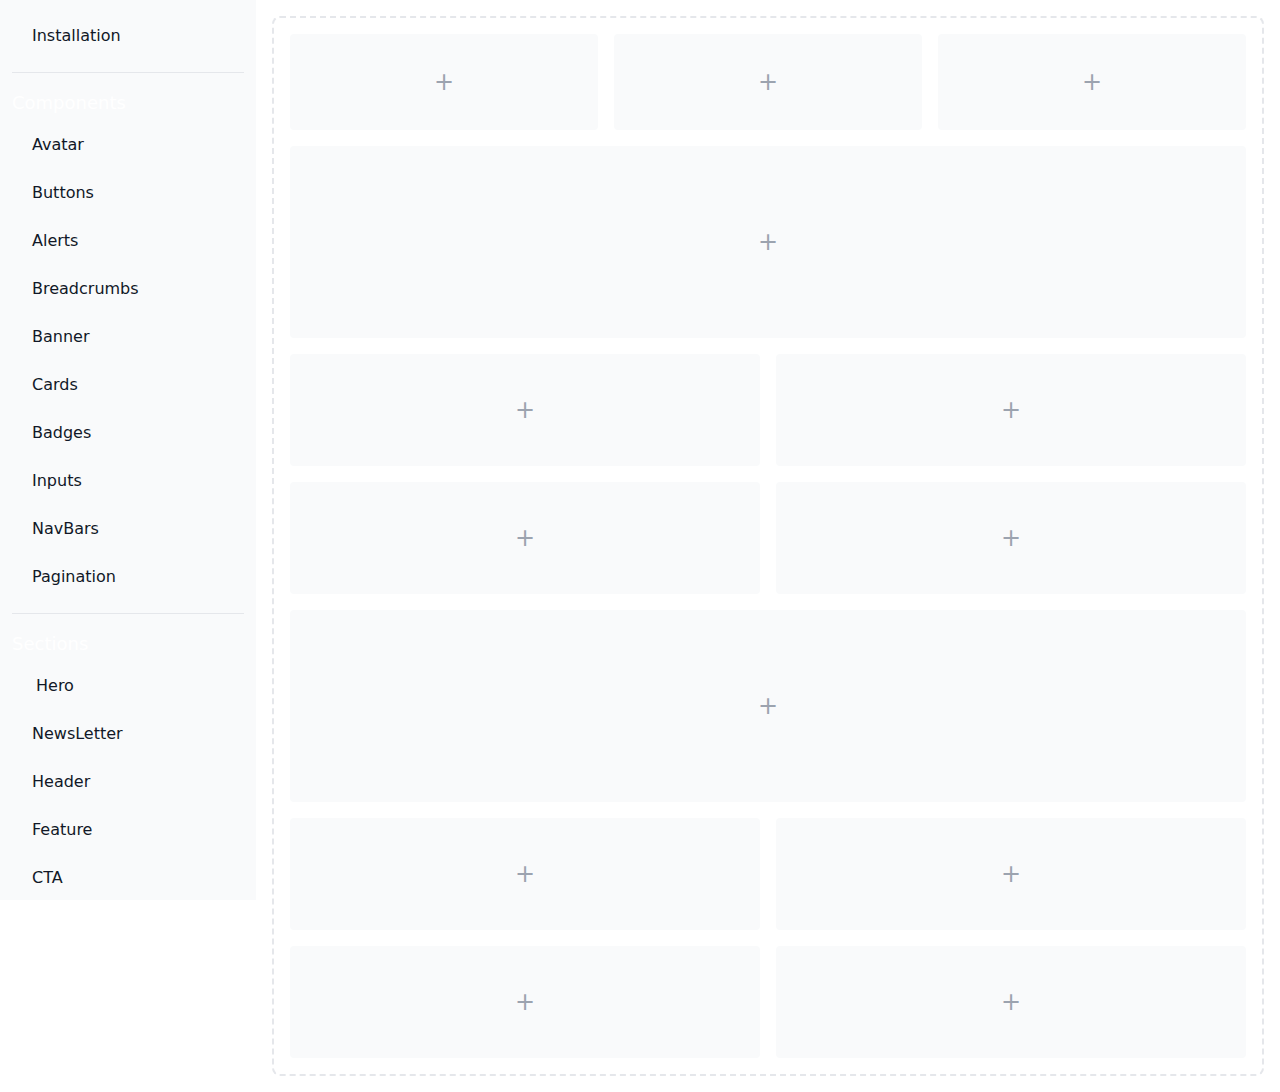
<file: components/index.html>
<!DOCTYPE html>
<html lang="en">
  <head>
    <meta charset="UTF-8" />
    <meta http-equiv="X-UA-Compatible" content="IE=edge" />
    <meta name="viewport" content="width=device-width, initial-scale=1.0" />
    <!-- Compiled Tailwind CSS -->
    <link rel="stylesheet" href="../css/style.css" />
    <!-- FontAwesome CDN 6 -->
    <link rel="stylesheet" href="https://cdnjs.cloudflare.com/ajax/libs/font-awesome/6.4.0/css/all.min.css" integrity="sha512-iecdLmaskl7CVkqkXNQ/ZH/XLlvWZOJyj7Yy7tcenmpD1ypASozpmT/E0iPtmFIB46ZmdtAc9eNBvH0H/ZpiBw==" crossorigin="anonymous" referrerpolicy="no-referrer" />
    <title>ToolMate UI KIT</title>
  </head>
  <body>
    <!-- SIDEBAR -->
    <button
      data-drawer-target="separator-sidebar"
      data-drawer-toggle="separator-sidebar"
      aria-controls="separator-sidebar"
      type="button"
      class="inline-flex items-center p-2 mt-2 ml-3 text-sm text-gray-500 rounded-lg sm:hidden hover:bg-gray-100 focus:outline-none focus:ring-2 focus:ring-gray-200 dark:text-gray-400 dark:hover:bg-gray-700 dark:focus:ring-gray-600"
    >
      <span class="sr-only">Open sidebar</span>
      <svg
        class="w-6 h-6"
        aria-hidden="true"
        fill="currentColor"
        viewBox="0 0 20 20"
        xmlns="http://www.w3.org/2000/svg"
      >
        <path
          clip-rule="evenodd"
          fill-rule="evenodd"
          d="M2 4.75A.75.75 0 012.75 4h14.5a.75.75 0 010 1.5H2.75A.75.75 0 012 4.75zm0 10.5a.75.75 0 01.75-.75h7.5a.75.75 0 010 1.5h-7.5a.75.75 0 01-.75-.75zM2 10a.75.75 0 01.75-.75h14.5a.75.75 0 010 1.5H2.75A.75.75 0 012 10z"
        ></path>
      </svg>
    </button>

    <aside
      id="separator-sidebar"
      class="fixed top-0 left-0 z-40 w-64 h-screen transition-transform -translate-x-full sm:translate-x-0"
      aria-label="Sidebar"
    >
      <div class="h-full px-3 py-4 overflow-y-auto bg-gray-50 dark:bg-gray-800">
        <ul class="space-y-2 font-medium">
          <li>
            <a
              href="#"
              class="flex items-center p-2 text-gray-900 rounded-lg dark:text-white hover:bg-gray-100 dark:hover:bg-gray-700"
            >
            <i class="fa-solid fa-check"></i>
              <span class="ml-3">Installation</span>
            </a>
          </li>
        </ul>
        <ul
          class="pt-4 mt-4 space-y-2 font-medium border-t border-gray-200 dark:border-gray-700"
        >
          <h1 class="text-white text-lg">Components</h1>
          <li>
            <a
              href="#"
              class="flex items-center p-2 text-gray-900 rounded-lg dark:text-white hover:bg-gray-100 dark:hover:bg-gray-700"
            >
            <i class="fa-solid fa-user"></i>
              <span class="flex-1 ml-3 whitespace-nowrap">Avatar</span>
            </a>
          </li>
          <li>
            <a
              href="#"
              class="flex items-center p-2 text-gray-900 rounded-lg dark:text-white hover:bg-gray-100 dark:hover:bg-gray-700"
            >
            <i class="fa-solid fa-stop"></i>
              <span class="flex-1 ml-3 whitespace-nowrap">Buttons</span>
            </a>
          </li>
          <li>
            <a
              href="#"
              class="flex items-center p-2 text-gray-900 rounded-lg dark:text-white hover:bg-gray-100 dark:hover:bg-gray-700"
            >
            <i class="fa-solid fa-circle-exclamation"></i>
              <span class="flex-1 ml-3 whitespace-nowrap">Alerts</span>
            </a>
          </li>
          <li>
            <a
              href="#"
              class="flex items-center p-2 text-gray-900 rounded-lg dark:text-white hover:bg-gray-100 dark:hover:bg-gray-700"
            >
            <i class="fa-solid fa-link"></i>
              <span class="flex-1 ml-3 whitespace-nowrap">Breadcrumbs</span>
            </a>
          </li>
          <li>
            <a
              href="#"
              class="flex items-center p-2 text-gray-900 rounded-lg dark:text-white hover:bg-gray-100 dark:hover:bg-gray-700"
            >
            <i class="fa-solid fa-clipboard"></i>
              <span class="flex-1 ml-3 whitespace-nowrap">Banner</span>
            </a>
          </li>
          <li>
            <a
              href="#"
              class="flex items-center p-2 text-gray-900 rounded-lg dark:text-white hover:bg-gray-100 dark:hover:bg-gray-700"
            >
            <i class="fa-solid fa-address-card"></i>
              <span class="flex-1 ml-3 whitespace-nowrap">Cards</span>
            </a>
          </li>
          <li>
            <a
              href="#"
              class="flex items-center p-2 text-gray-900 rounded-lg dark:text-white hover:bg-gray-100 dark:hover:bg-gray-700"
            >
            <i class="fa-solid fa-rug"></i>
              <span class="flex-1 ml-3 whitespace-nowrap">Badges</span>
            </a>
          </li>
          <li>
            <a
              href="#"
              class="flex items-center p-2 text-gray-900 rounded-lg dark:text-white hover:bg-gray-100 dark:hover:bg-gray-700"
            >
            <i class="fa-solid fa-keyboard"></i>
              <span class="flex-1 ml-3 whitespace-nowrap">Inputs</span>
            </a>
          </li>
          <li>
            <a
              href="#"
              class="flex items-center p-2 text-gray-900 rounded-lg dark:text-white hover:bg-gray-100 dark:hover:bg-gray-700"
            >
            <i class="fa-solid fa-bars"></i>
              <span class="flex-1 ml-3 whitespace-nowrap">NavBars</span>
            </a>
          </li>
          <li>
            <a
              href="#"
              class="flex items-center p-2 text-gray-900 rounded-lg dark:text-white hover:bg-gray-100 dark:hover:bg-gray-700"
            >
            <i class="fa-solid fa-file-lines"></i>
              <span class="flex-1 ml-3 whitespace-nowrap">Pagination</span>
            </a>
          </li>
        </ul>
        <ul
          class="pt-4 mt-4 space-y-2 font-medium border-t border-gray-200 dark:border-gray-700"
        >
          <h1 class="text-white text-lg">Sections</h1>
          <li>
            <a
              href="#"
              class="flex items-center p-2 text-gray-900 transition duration-75 rounded-lg hover:bg-gray-100 dark:hover:bg-gray-700 dark:text-white group"
            >
            <i class="fa-solid fa-house"></i>
              <span class="ml-4">Hero</span>
            </a>
          </li>
          <li>
            <a
              href="#"
              class="flex items-center p-2 text-gray-900 transition duration-75 rounded-lg hover:bg-gray-100 dark:hover:bg-gray-700 dark:text-white group"
            >
            <i class="fa-solid fa-newspaper"></i>
              <span class="ml-3">NewsLetter</span>
            </a>
          </li>
          <li>
            <a
              href="#"
              class="flex items-center p-2 text-gray-900 transition duration-75 rounded-lg hover:bg-gray-100 dark:hover:bg-gray-700 dark:text-white group"
            >
            <i class="fa-solid fa-heading"></i>
              <span class="ml-3">Header</span>
            </a>
          </li>
          <li>
            <a
              href="#"
              class="flex items-center p-2 text-gray-900 transition duration-75 rounded-lg hover:bg-gray-100 dark:hover:bg-gray-700 dark:text-white group"
            >
            <i class="fa-solid fa-list"></i>
              <span class="ml-3">Feature</span>
            </a>
          </li>
          <li>
            <a
              href="#"
              class="flex items-center p-2 text-gray-900 transition duration-75 rounded-lg hover:bg-gray-100 dark:hover:bg-gray-700 dark:text-white group"
            >
            <i class="fa-solid fa-users-rectangle"></i>
              <span class="ml-3">CTA</span>
            </a>
          </li>
          <li>
            <a
              href="#"
              class="flex items-center p-2 text-gray-900 transition duration-75 rounded-lg hover:bg-gray-100 dark:hover:bg-gray-700 dark:text-white group"
            >
            <i class="fa-solid fa-money-bill-1-wave"></i>
              <span class="ml-3">Pricing</span>
            </a>
          </li>
          <li>
            <a
              href="#"
              class="flex items-center p-2 text-gray-900 transition duration-75 rounded-lg hover:bg-gray-100 dark:hover:bg-gray-700 dark:text-white group"
            >
            <i class="fa-solid fa-chart-simple"></i>
              <span class="ml-3">Stats</span>
            </a>
          </li>
          <li>
            <a
              href="#"
              class="flex items-center p-2 text-gray-900 transition duration-75 rounded-lg hover:bg-gray-100 dark:hover:bg-gray-700 dark:text-white group"
            >
            <i class="fa-solid fa-face-smile"></i>
              <span class="ml-3">Testimonial</span>
            </a>
          </li>
          <li>
            <a
              href="#"
              class="flex items-center p-2 text-gray-900 transition duration-75 rounded-lg hover:bg-gray-100 dark:hover:bg-gray-700 dark:text-white group"
            >
            <i class="fa-brands fa-blogger-b"></i>
              <span class="ml-3">Blogs</span>
            </a>
          </li>
          <li>
            <a
              href="#"
              class="flex items-center p-2 text-gray-900 transition duration-75 rounded-lg hover:bg-gray-100 dark:hover:bg-gray-700 dark:text-white group"
            >
            <i class="fa-solid fa-right-to-bracket"></i>
              <span class="ml-3">Sign in</span>
            </a>
          </li>
          <li>
            <a
              href="#"
              class="flex items-center p-2 text-gray-900 transition duration-75 rounded-lg hover:bg-gray-100 dark:hover:bg-gray-700 dark:text-white group"
            >
            <i class="fa-solid fa-user-plus"></i>
              <span class="ml-3">Sign up</span>
            </a>
          </li>
          <li>
            <a
              href="#"
              class="flex items-center p-2 text-gray-900 transition duration-75 rounded-lg hover:bg-gray-100 dark:hover:bg-gray-700 dark:text-white group"
            >
            <i class="fa-solid fa-address-book"></i>
              <span class="ml-3">Contact</span>
            </a>
          </li>
          <li>
            <a
              href="#"
              class="flex items-center p-2 text-gray-900 transition duration-75 rounded-lg hover:bg-gray-100 dark:hover:bg-gray-700 dark:text-white group"
            >
            <i class="fa-solid fa-people-group"></i>
              <span class="ml-3">Teams</span>
            </a>
          </li>
          <li>
            <a
              href="#"
              class="flex items-center p-2 text-gray-900 transition duration-75 rounded-lg hover:bg-gray-100 dark:hover:bg-gray-700 dark:text-white group"
            >
            <i class="fa-solid fa-paragraph"></i>
              <span class="ml-3">Content</span>
            </a>
          </li>
          <li>
            <a
              href="#"
              class="flex items-center p-2 text-gray-900 transition duration-75 rounded-lg hover:bg-gray-100 dark:hover:bg-gray-700 dark:text-white group"
            >
            <i class="fa-solid fa-boxes-stacked"></i>
              <span class="ml-3">Logos</span>
            </a>
          </li>
          <li>
            <a
              href="#"
              class="flex items-center p-2 text-gray-900 transition duration-75 rounded-lg hover:bg-gray-100 dark:hover:bg-gray-700 dark:text-white group"
            >
            <i class="fa-solid fa-question"></i>
              <span class="ml-3">FAQ's</span>
            </a>
          </li>
          <li>
            <a
              href="#"
              class="flex items-center p-2 text-gray-900 transition duration-75 rounded-lg hover:bg-gray-100 dark:hover:bg-gray-700 dark:text-white group"
            >
            <i class="fa-solid fa-forward-step"></i>
              <span class="ml-3">Footer</span>
            </a>
          </li>
          <li>
            <a
              href="#"
              class="flex items-center p-2 text-gray-900 transition duration-75 rounded-lg hover:bg-gray-100 dark:hover:bg-gray-700 dark:text-white group"
            >
            <i class="fa-solid fa-bug"></i>
              <span class="ml-3">404</span>
            </a>
          </li>
          <li>
            <a
              href="#"
              class="flex items-center p-2 text-gray-900 transition duration-75 rounded-lg hover:bg-gray-100 dark:hover:bg-gray-700 dark:text-white group"
            >
            <i class="fa-regular fa-address-card"></i>
              <span class="ml-3">About</span>
            </a>
          </li>
          <li>
            <a
              href="#"
              class="flex items-center p-2 text-gray-900 transition duration-75 rounded-lg hover:bg-gray-100 dark:hover:bg-gray-700 dark:text-white group"
            >
            <i class="fa-solid fa-align-center"></i>
              <span class="ml-3">Blog Content</span>
            </a>
          </li>
        </ul>
      </div>
    </aside>

    <!-- MAIN -->

    <div class="p-4 sm:ml-64">
      <div
        class="p-4 border-2 border-gray-200 border-dashed rounded-lg dark:border-gray-700"
      >
        <div class="grid grid-cols-3 gap-4 mb-4">
          <div
            class="flex items-center justify-center h-24 rounded bg-gray-50 dark:bg-gray-800"
          >
            <p class="text-2xl text-gray-400 dark:text-gray-500">+</p>
          </div>
          <div
            class="flex items-center justify-center h-24 rounded bg-gray-50 dark:bg-gray-800"
          >
            <p class="text-2xl text-gray-400 dark:text-gray-500">+</p>
          </div>
          <div
            class="flex items-center justify-center h-24 rounded bg-gray-50 dark:bg-gray-800"
          >
            <p class="text-2xl text-gray-400 dark:text-gray-500">+</p>
          </div>
        </div>
        <div
          class="flex items-center justify-center h-48 mb-4 rounded bg-gray-50 dark:bg-gray-800"
        >
          <p class="text-2xl text-gray-400 dark:text-gray-500">+</p>
        </div>
        <div class="grid grid-cols-2 gap-4 mb-4">
          <div
            class="flex items-center justify-center rounded bg-gray-50 h-28 dark:bg-gray-800"
          >
            <p class="text-2xl text-gray-400 dark:text-gray-500">+</p>
          </div>
          <div
            class="flex items-center justify-center rounded bg-gray-50 h-28 dark:bg-gray-800"
          >
            <p class="text-2xl text-gray-400 dark:text-gray-500">+</p>
          </div>
          <div
            class="flex items-center justify-center rounded bg-gray-50 h-28 dark:bg-gray-800"
          >
            <p class="text-2xl text-gray-400 dark:text-gray-500">+</p>
          </div>
          <div
            class="flex items-center justify-center rounded bg-gray-50 h-28 dark:bg-gray-800"
          >
            <p class="text-2xl text-gray-400 dark:text-gray-500">+</p>
          </div>
        </div>
        <div
          class="flex items-center justify-center h-48 mb-4 rounded bg-gray-50 dark:bg-gray-800"
        >
          <p class="text-2xl text-gray-400 dark:text-gray-500">+</p>
        </div>
        <div class="grid grid-cols-2 gap-4">
          <div
            class="flex items-center justify-center rounded bg-gray-50 h-28 dark:bg-gray-800"
          >
            <p class="text-2xl text-gray-400 dark:text-gray-500">+</p>
          </div>
          <div
            class="flex items-center justify-center rounded bg-gray-50 h-28 dark:bg-gray-800"
          >
            <p class="text-2xl text-gray-400 dark:text-gray-500">+</p>
          </div>
          <div
            class="flex items-center justify-center rounded bg-gray-50 h-28 dark:bg-gray-800"
          >
            <p class="text-2xl text-gray-400 dark:text-gray-500">+</p>
          </div>
          <div
            class="flex items-center justify-center rounded bg-gray-50 h-28 dark:bg-gray-800"
          >
            <p class="text-2xl text-gray-400 dark:text-gray-500">+</p>
          </div>
        </div>
      </div>
    </div>
  </body>
</html>
</file>
<file: css/style.css>
/*
! tailwindcss v3.3.2 | MIT License | https://tailwindcss.com
*/

/*
1. Prevent padding and border from affecting element width. (https://github.com/mozdevs/cssremedy/issues/4)
2. Allow adding a border to an element by just adding a border-width. (https://github.com/tailwindcss/tailwindcss/pull/116)
*/

*,
::before,
::after {
  box-sizing: border-box;
  /* 1 */
  border-width: 0;
  /* 2 */
  border-style: solid;
  /* 2 */
  border-color: #e5e7eb;
  /* 2 */
}

::before,
::after {
  --tw-content: '';
}

/*
1. Use a consistent sensible line-height in all browsers.
2. Prevent adjustments of font size after orientation changes in iOS.
3. Use a more readable tab size.
4. Use the user's configured `sans` font-family by default.
5. Use the user's configured `sans` font-feature-settings by default.
6. Use the user's configured `sans` font-variation-settings by default.
*/

html {
  line-height: 1.5;
  /* 1 */
  -webkit-text-size-adjust: 100%;
  /* 2 */
  -moz-tab-size: 4;
  /* 3 */
  -o-tab-size: 4;
     tab-size: 4;
  /* 3 */
  font-family: ui-sans-serif, system-ui, -apple-system, BlinkMacSystemFont, "Segoe UI", Roboto, "Helvetica Neue", Arial, "Noto Sans", sans-serif, "Apple Color Emoji", "Segoe UI Emoji", "Segoe UI Symbol", "Noto Color Emoji";
  /* 4 */
  font-feature-settings: normal;
  /* 5 */
  font-variation-settings: normal;
  /* 6 */
}

/*
1. Remove the margin in all browsers.
2. Inherit line-height from `html` so users can set them as a class directly on the `html` element.
*/

body {
  margin: 0;
  /* 1 */
  line-height: inherit;
  /* 2 */
}

/*
1. Add the correct height in Firefox.
2. Correct the inheritance of border color in Firefox. (https://bugzilla.mozilla.org/show_bug.cgi?id=190655)
3. Ensure horizontal rules are visible by default.
*/

hr {
  height: 0;
  /* 1 */
  color: inherit;
  /* 2 */
  border-top-width: 1px;
  /* 3 */
}

/*
Add the correct text decoration in Chrome, Edge, and Safari.
*/

abbr:where([title]) {
  -webkit-text-decoration: underline dotted;
          text-decoration: underline dotted;
}

/*
Remove the default font size and weight for headings.
*/

h1,
h2,
h3,
h4,
h5,
h6 {
  font-size: inherit;
  font-weight: inherit;
}

/*
Reset links to optimize for opt-in styling instead of opt-out.
*/

a {
  color: inherit;
  text-decoration: inherit;
}

/*
Add the correct font weight in Edge and Safari.
*/

b,
strong {
  font-weight: bolder;
}

/*
1. Use the user's configured `mono` font family by default.
2. Correct the odd `em` font sizing in all browsers.
*/

code,
kbd,
samp,
pre {
  font-family: ui-monospace, SFMono-Regular, Menlo, Monaco, Consolas, "Liberation Mono", "Courier New", monospace;
  /* 1 */
  font-size: 1em;
  /* 2 */
}

/*
Add the correct font size in all browsers.
*/

small {
  font-size: 80%;
}

/*
Prevent `sub` and `sup` elements from affecting the line height in all browsers.
*/

sub,
sup {
  font-size: 75%;
  line-height: 0;
  position: relative;
  vertical-align: baseline;
}

sub {
  bottom: -0.25em;
}

sup {
  top: -0.5em;
}

/*
1. Remove text indentation from table contents in Chrome and Safari. (https://bugs.chromium.org/p/chromium/issues/detail?id=999088, https://bugs.webkit.org/show_bug.cgi?id=201297)
2. Correct table border color inheritance in all Chrome and Safari. (https://bugs.chromium.org/p/chromium/issues/detail?id=935729, https://bugs.webkit.org/show_bug.cgi?id=195016)
3. Remove gaps between table borders by default.
*/

table {
  text-indent: 0;
  /* 1 */
  border-color: inherit;
  /* 2 */
  border-collapse: collapse;
  /* 3 */
}

/*
1. Change the font styles in all browsers.
2. Remove the margin in Firefox and Safari.
3. Remove default padding in all browsers.
*/

button,
input,
optgroup,
select,
textarea {
  font-family: inherit;
  /* 1 */
  font-size: 100%;
  /* 1 */
  font-weight: inherit;
  /* 1 */
  line-height: inherit;
  /* 1 */
  color: inherit;
  /* 1 */
  margin: 0;
  /* 2 */
  padding: 0;
  /* 3 */
}

/*
Remove the inheritance of text transform in Edge and Firefox.
*/

button,
select {
  text-transform: none;
}

/*
1. Correct the inability to style clickable types in iOS and Safari.
2. Remove default button styles.
*/

button,
[type='button'],
[type='reset'],
[type='submit'] {
  -webkit-appearance: button;
  /* 1 */
  background-color: transparent;
  /* 2 */
  background-image: none;
  /* 2 */
}

/*
Use the modern Firefox focus style for all focusable elements.
*/

:-moz-focusring {
  outline: auto;
}

/*
Remove the additional `:invalid` styles in Firefox. (https://github.com/mozilla/gecko-dev/blob/2f9eacd9d3d995c937b4251a5557d95d494c9be1/layout/style/res/forms.css#L728-L737)
*/

:-moz-ui-invalid {
  box-shadow: none;
}

/*
Add the correct vertical alignment in Chrome and Firefox.
*/

progress {
  vertical-align: baseline;
}

/*
Correct the cursor style of increment and decrement buttons in Safari.
*/

::-webkit-inner-spin-button,
::-webkit-outer-spin-button {
  height: auto;
}

/*
1. Correct the odd appearance in Chrome and Safari.
2. Correct the outline style in Safari.
*/

[type='search'] {
  -webkit-appearance: textfield;
  /* 1 */
  outline-offset: -2px;
  /* 2 */
}

/*
Remove the inner padding in Chrome and Safari on macOS.
*/

::-webkit-search-decoration {
  -webkit-appearance: none;
}

/*
1. Correct the inability to style clickable types in iOS and Safari.
2. Change font properties to `inherit` in Safari.
*/

::-webkit-file-upload-button {
  -webkit-appearance: button;
  /* 1 */
  font: inherit;
  /* 2 */
}

/*
Add the correct display in Chrome and Safari.
*/

summary {
  display: list-item;
}

/*
Removes the default spacing and border for appropriate elements.
*/

blockquote,
dl,
dd,
h1,
h2,
h3,
h4,
h5,
h6,
hr,
figure,
p,
pre {
  margin: 0;
}

fieldset {
  margin: 0;
  padding: 0;
}

legend {
  padding: 0;
}

ol,
ul,
menu {
  list-style: none;
  margin: 0;
  padding: 0;
}

/*
Prevent resizing textareas horizontally by default.
*/

textarea {
  resize: vertical;
}

/*
1. Reset the default placeholder opacity in Firefox. (https://github.com/tailwindlabs/tailwindcss/issues/3300)
2. Set the default placeholder color to the user's configured gray 400 color.
*/

input::-moz-placeholder, textarea::-moz-placeholder {
  opacity: 1;
  /* 1 */
  color: #9ca3af;
  /* 2 */
}

input::placeholder,
textarea::placeholder {
  opacity: 1;
  /* 1 */
  color: #9ca3af;
  /* 2 */
}

/*
Set the default cursor for buttons.
*/

button,
[role="button"] {
  cursor: pointer;
}

/*
Make sure disabled buttons don't get the pointer cursor.
*/

:disabled {
  cursor: default;
}

/*
1. Make replaced elements `display: block` by default. (https://github.com/mozdevs/cssremedy/issues/14)
2. Add `vertical-align: middle` to align replaced elements more sensibly by default. (https://github.com/jensimmons/cssremedy/issues/14#issuecomment-634934210)
   This can trigger a poorly considered lint error in some tools but is included by design.
*/

img,
svg,
video,
canvas,
audio,
iframe,
embed,
object {
  display: block;
  /* 1 */
  vertical-align: middle;
  /* 2 */
}

/*
Constrain images and videos to the parent width and preserve their intrinsic aspect ratio. (https://github.com/mozdevs/cssremedy/issues/14)
*/

img,
video {
  max-width: 100%;
  height: auto;
}

/* Make elements with the HTML hidden attribute stay hidden by default */

[hidden] {
  display: none;
}

*, ::before, ::after {
  --tw-border-spacing-x: 0;
  --tw-border-spacing-y: 0;
  --tw-translate-x: 0;
  --tw-translate-y: 0;
  --tw-rotate: 0;
  --tw-skew-x: 0;
  --tw-skew-y: 0;
  --tw-scale-x: 1;
  --tw-scale-y: 1;
  --tw-pan-x:  ;
  --tw-pan-y:  ;
  --tw-pinch-zoom:  ;
  --tw-scroll-snap-strictness: proximity;
  --tw-gradient-from-position:  ;
  --tw-gradient-via-position:  ;
  --tw-gradient-to-position:  ;
  --tw-ordinal:  ;
  --tw-slashed-zero:  ;
  --tw-numeric-figure:  ;
  --tw-numeric-spacing:  ;
  --tw-numeric-fraction:  ;
  --tw-ring-inset:  ;
  --tw-ring-offset-width: 0px;
  --tw-ring-offset-color: #fff;
  --tw-ring-color: rgb(59 130 246 / 0.5);
  --tw-ring-offset-shadow: 0 0 #0000;
  --tw-ring-shadow: 0 0 #0000;
  --tw-shadow: 0 0 #0000;
  --tw-shadow-colored: 0 0 #0000;
  --tw-blur:  ;
  --tw-brightness:  ;
  --tw-contrast:  ;
  --tw-grayscale:  ;
  --tw-hue-rotate:  ;
  --tw-invert:  ;
  --tw-saturate:  ;
  --tw-sepia:  ;
  --tw-drop-shadow:  ;
  --tw-backdrop-blur:  ;
  --tw-backdrop-brightness:  ;
  --tw-backdrop-contrast:  ;
  --tw-backdrop-grayscale:  ;
  --tw-backdrop-hue-rotate:  ;
  --tw-backdrop-invert:  ;
  --tw-backdrop-opacity:  ;
  --tw-backdrop-saturate:  ;
  --tw-backdrop-sepia:  ;
}

::backdrop {
  --tw-border-spacing-x: 0;
  --tw-border-spacing-y: 0;
  --tw-translate-x: 0;
  --tw-translate-y: 0;
  --tw-rotate: 0;
  --tw-skew-x: 0;
  --tw-skew-y: 0;
  --tw-scale-x: 1;
  --tw-scale-y: 1;
  --tw-pan-x:  ;
  --tw-pan-y:  ;
  --tw-pinch-zoom:  ;
  --tw-scroll-snap-strictness: proximity;
  --tw-gradient-from-position:  ;
  --tw-gradient-via-position:  ;
  --tw-gradient-to-position:  ;
  --tw-ordinal:  ;
  --tw-slashed-zero:  ;
  --tw-numeric-figure:  ;
  --tw-numeric-spacing:  ;
  --tw-numeric-fraction:  ;
  --tw-ring-inset:  ;
  --tw-ring-offset-width: 0px;
  --tw-ring-offset-color: #fff;
  --tw-ring-color: rgb(59 130 246 / 0.5);
  --tw-ring-offset-shadow: 0 0 #0000;
  --tw-ring-shadow: 0 0 #0000;
  --tw-shadow: 0 0 #0000;
  --tw-shadow-colored: 0 0 #0000;
  --tw-blur:  ;
  --tw-brightness:  ;
  --tw-contrast:  ;
  --tw-grayscale:  ;
  --tw-hue-rotate:  ;
  --tw-invert:  ;
  --tw-saturate:  ;
  --tw-sepia:  ;
  --tw-drop-shadow:  ;
  --tw-backdrop-blur:  ;
  --tw-backdrop-brightness:  ;
  --tw-backdrop-contrast:  ;
  --tw-backdrop-grayscale:  ;
  --tw-backdrop-hue-rotate:  ;
  --tw-backdrop-invert:  ;
  --tw-backdrop-opacity:  ;
  --tw-backdrop-saturate:  ;
  --tw-backdrop-sepia:  ;
}

.sr-only {
  position: absolute;
  width: 1px;
  height: 1px;
  padding: 0;
  margin: -1px;
  overflow: hidden;
  clip: rect(0, 0, 0, 0);
  white-space: nowrap;
  border-width: 0;
}

.fixed {
  position: fixed;
}

.absolute {
  position: absolute;
}

.relative {
  position: relative;
}

.inset-x-0 {
  left: 0px;
  right: 0px;
}

.-top-\[4rem\] {
  top: -4rem;
}

.left-0 {
  left: 0px;
}

.left-\[calc\(50\%-11rem\)\] {
  left: calc(50% - 11rem);
}

.top-0 {
  top: 0px;
}

.isolate {
  isolation: isolate;
}

.-z-10 {
  z-index: -10;
}

.z-0 {
  z-index: 0;
}

.z-20 {
  z-index: 20;
}

.z-40 {
  z-index: 40;
}

.mx-auto {
  margin-left: auto;
  margin-right: auto;
}

.mb-4 {
  margin-bottom: 1rem;
}

.ml-3 {
  margin-left: 0.75rem;
}

.ml-4 {
  margin-left: 1rem;
}

.mr-3 {
  margin-right: 0.75rem;
}

.mt-10 {
  margin-top: 2.5rem;
}

.mt-2 {
  margin-top: 0.5rem;
}

.mt-4 {
  margin-top: 1rem;
}

.mt-6 {
  margin-top: 1.5rem;
}

.block {
  display: block;
}

.flex {
  display: flex;
}

.inline-flex {
  display: inline-flex;
}

.grid {
  display: grid;
}

.hidden {
  display: none;
}

.h-24 {
  height: 6rem;
}

.h-28 {
  height: 7rem;
}

.h-48 {
  height: 12rem;
}

.h-6 {
  height: 1.5rem;
}

.h-8 {
  height: 2rem;
}

.h-\[21\.1875rem\] {
  height: 21.1875rem;
}

.h-full {
  height: 100%;
}

.h-screen {
  height: 100vh;
}

.w-6 {
  width: 1.5rem;
}

.w-64 {
  width: 16rem;
}

.w-full {
  width: 100%;
}

.max-w-2xl {
  max-width: 42rem;
}

.max-w-none {
  max-width: none;
}

.max-w-screen-xl {
  max-width: 1280px;
}

.flex-1 {
  flex: 1 1 0%;
}

.-translate-x-1\/2 {
  --tw-translate-x: -50%;
  transform: translate(var(--tw-translate-x), var(--tw-translate-y)) rotate(var(--tw-rotate)) skewX(var(--tw-skew-x)) skewY(var(--tw-skew-y)) scaleX(var(--tw-scale-x)) scaleY(var(--tw-scale-y));
}

.-translate-x-full {
  --tw-translate-x: -100%;
  transform: translate(var(--tw-translate-x), var(--tw-translate-y)) rotate(var(--tw-rotate)) skewX(var(--tw-skew-x)) skewY(var(--tw-skew-y)) scaleX(var(--tw-scale-x)) scaleY(var(--tw-scale-y));
}

.rotate-\[30deg\] {
  --tw-rotate: 30deg;
  transform: translate(var(--tw-translate-x), var(--tw-translate-y)) rotate(var(--tw-rotate)) skewX(var(--tw-skew-x)) skewY(var(--tw-skew-y)) scaleX(var(--tw-scale-x)) scaleY(var(--tw-scale-y));
}

.transform-gpu {
  transform: translate3d(var(--tw-translate-x), var(--tw-translate-y), 0) rotate(var(--tw-rotate)) skewX(var(--tw-skew-x)) skewY(var(--tw-skew-y)) scaleX(var(--tw-scale-x)) scaleY(var(--tw-scale-y));
}

.grid-cols-2 {
  grid-template-columns: repeat(2, minmax(0, 1fr));
}

.grid-cols-3 {
  grid-template-columns: repeat(3, minmax(0, 1fr));
}

.flex-col {
  flex-direction: column;
}

.flex-wrap {
  flex-wrap: wrap;
}

.items-center {
  align-items: center;
}

.justify-center {
  justify-content: center;
}

.justify-between {
  justify-content: space-between;
}

.gap-4 {
  gap: 1rem;
}

.gap-x-2 {
  -moz-column-gap: 0.5rem;
       column-gap: 0.5rem;
}

.space-y-2 > :not([hidden]) ~ :not([hidden]) {
  --tw-space-y-reverse: 0;
  margin-top: calc(0.5rem * calc(1 - var(--tw-space-y-reverse)));
  margin-bottom: calc(0.5rem * var(--tw-space-y-reverse));
}

.self-center {
  align-self: center;
}

.overflow-hidden {
  overflow: hidden;
}

.overflow-y-auto {
  overflow-y: auto;
}

.whitespace-nowrap {
  white-space: nowrap;
}

.rounded {
  border-radius: 0.25rem;
}

.rounded-lg {
  border-radius: 0.5rem;
}

.rounded-md {
  border-radius: 0.375rem;
}

.border {
  border-width: 1px;
}

.border-2 {
  border-width: 2px;
}

.border-b {
  border-bottom-width: 1px;
}

.border-t {
  border-top-width: 1px;
}

.border-dashed {
  border-style: dashed;
}

.border-black {
  --tw-border-opacity: 1;
  border-color: rgb(0 0 0 / var(--tw-border-opacity));
}

.border-gray-200 {
  --tw-border-opacity: 1;
  border-color: rgb(229 231 235 / var(--tw-border-opacity));
}

.bg-black {
  --tw-bg-opacity: 1;
  background-color: rgb(0 0 0 / var(--tw-bg-opacity));
}

.bg-blue-700 {
  --tw-bg-opacity: 1;
  background-color: rgb(29 78 216 / var(--tw-bg-opacity));
}

.bg-gray-50 {
  --tw-bg-opacity: 1;
  background-color: rgb(249 250 251 / var(--tw-bg-opacity));
}

.bg-white {
  --tw-bg-opacity: 1;
  background-color: rgb(255 255 255 / var(--tw-bg-opacity));
}

.p-2 {
  padding: 0.5rem;
}

.p-4 {
  padding: 1rem;
}

.px-3 {
  padding-left: 0.75rem;
  padding-right: 0.75rem;
}

.px-6 {
  padding-left: 1.5rem;
  padding-right: 1.5rem;
}

.py-2 {
  padding-top: 0.5rem;
  padding-bottom: 0.5rem;
}

.py-24 {
  padding-top: 6rem;
  padding-bottom: 6rem;
}

.py-4 {
  padding-top: 1rem;
  padding-bottom: 1rem;
}

.pl-3 {
  padding-left: 0.75rem;
}

.pr-4 {
  padding-right: 1rem;
}

.pt-14 {
  padding-top: 3.5rem;
}

.pt-4 {
  padding-top: 1rem;
}

.text-center {
  text-align: center;
}

.text-2xl {
  font-size: 1.5rem;
  line-height: 2rem;
}

.text-4xl {
  font-size: 2.25rem;
  line-height: 2.5rem;
}

.text-lg {
  font-size: 1.125rem;
  line-height: 1.75rem;
}

.text-sm {
  font-size: 0.875rem;
  line-height: 1.25rem;
}

.font-bold {
  font-weight: 700;
}

.font-medium {
  font-weight: 500;
}

.font-semibold {
  font-weight: 600;
}

.leading-8 {
  line-height: 2rem;
}

.tracking-tight {
  letter-spacing: -0.025em;
}

.text-black {
  --tw-text-opacity: 1;
  color: rgb(0 0 0 / var(--tw-text-opacity));
}

.text-gray-400 {
  --tw-text-opacity: 1;
  color: rgb(156 163 175 / var(--tw-text-opacity));
}

.text-gray-500 {
  --tw-text-opacity: 1;
  color: rgb(107 114 128 / var(--tw-text-opacity));
}

.text-gray-600 {
  --tw-text-opacity: 1;
  color: rgb(75 85 99 / var(--tw-text-opacity));
}

.text-gray-900 {
  --tw-text-opacity: 1;
  color: rgb(17 24 39 / var(--tw-text-opacity));
}

.text-white {
  --tw-text-opacity: 1;
  color: rgb(255 255 255 / var(--tw-text-opacity));
}

.shadow-sm {
  --tw-shadow: 0 1px 2px 0 rgb(0 0 0 / 0.05);
  --tw-shadow-colored: 0 1px 2px 0 var(--tw-shadow-color);
  box-shadow: var(--tw-ring-offset-shadow, 0 0 #0000), var(--tw-ring-shadow, 0 0 #0000), var(--tw-shadow);
}

.blur-3xl {
  --tw-blur: blur(64px);
  filter: var(--tw-blur) var(--tw-brightness) var(--tw-contrast) var(--tw-grayscale) var(--tw-hue-rotate) var(--tw-invert) var(--tw-saturate) var(--tw-sepia) var(--tw-drop-shadow);
}

.transition {
  transition-property: color, background-color, border-color, text-decoration-color, fill, stroke, opacity, box-shadow, transform, filter, -webkit-backdrop-filter;
  transition-property: color, background-color, border-color, text-decoration-color, fill, stroke, opacity, box-shadow, transform, filter, backdrop-filter;
  transition-property: color, background-color, border-color, text-decoration-color, fill, stroke, opacity, box-shadow, transform, filter, backdrop-filter, -webkit-backdrop-filter;
  transition-timing-function: cubic-bezier(0.4, 0, 0.2, 1);
  transition-duration: 150ms;
}

.transition-transform {
  transition-property: transform;
  transition-timing-function: cubic-bezier(0.4, 0, 0.2, 1);
  transition-duration: 150ms;
}

.duration-75 {
  transition-duration: 75ms;
}

.hover\:bg-black\/80:hover {
  background-color: rgb(0 0 0 / 0.8);
}

.hover\:bg-gray-100:hover {
  --tw-bg-opacity: 1;
  background-color: rgb(243 244 246 / var(--tw-bg-opacity));
}

.hover\:font-bold:hover {
  font-weight: 700;
}

.hover\:text-blue-500:hover {
  --tw-text-opacity: 1;
  color: rgb(59 130 246 / var(--tw-text-opacity));
}

.focus\:outline-none:focus {
  outline: 2px solid transparent;
  outline-offset: 2px;
}

.focus\:ring-2:focus {
  --tw-ring-offset-shadow: var(--tw-ring-inset) 0 0 0 var(--tw-ring-offset-width) var(--tw-ring-offset-color);
  --tw-ring-shadow: var(--tw-ring-inset) 0 0 0 calc(2px + var(--tw-ring-offset-width)) var(--tw-ring-color);
  box-shadow: var(--tw-ring-offset-shadow), var(--tw-ring-shadow), var(--tw-shadow, 0 0 #0000);
}

.focus\:ring-gray-200:focus {
  --tw-ring-opacity: 1;
  --tw-ring-color: rgb(229 231 235 / var(--tw-ring-opacity));
}

.focus-visible\:outline:focus-visible {
  outline-style: solid;
}

.focus-visible\:outline-2:focus-visible {
  outline-width: 2px;
}

.focus-visible\:outline-offset-2:focus-visible {
  outline-offset: 2px;
}

.focus-visible\:outline-black:focus-visible {
  outline-color: #000;
}

@media (prefers-color-scheme: dark) {
  .dark\:border-gray-700 {
    --tw-border-opacity: 1;
    border-color: rgb(55 65 81 / var(--tw-border-opacity));
  }

  .dark\:bg-gray-800 {
    --tw-bg-opacity: 1;
    background-color: rgb(31 41 55 / var(--tw-bg-opacity));
  }

  .dark\:text-gray-400 {
    --tw-text-opacity: 1;
    color: rgb(156 163 175 / var(--tw-text-opacity));
  }

  .dark\:text-gray-500 {
    --tw-text-opacity: 1;
    color: rgb(107 114 128 / var(--tw-text-opacity));
  }

  .dark\:text-white {
    --tw-text-opacity: 1;
    color: rgb(255 255 255 / var(--tw-text-opacity));
  }

  .dark\:hover\:bg-gray-700:hover {
    --tw-bg-opacity: 1;
    background-color: rgb(55 65 81 / var(--tw-bg-opacity));
  }

  .dark\:focus\:ring-gray-600:focus {
    --tw-ring-opacity: 1;
    --tw-ring-color: rgb(75 85 99 / var(--tw-ring-opacity));
  }
}

@media (min-width: 640px) {
  .sm\:left-\[calc\(50\%-30rem\)\] {
    left: calc(50% - 30rem);
  }

  .sm\:ml-64 {
    margin-left: 16rem;
  }

  .sm\:hidden {
    display: none;
  }

  .sm\:h-\[42\.375rem\] {
    height: 42.375rem;
  }

  .sm\:translate-x-0 {
    --tw-translate-x: 0px;
    transform: translate(var(--tw-translate-x), var(--tw-translate-y)) rotate(var(--tw-rotate)) skewX(var(--tw-skew-x)) skewY(var(--tw-skew-y)) scaleX(var(--tw-scale-x)) scaleY(var(--tw-scale-y));
  }

  .sm\:text-6xl {
    font-size: 3.75rem;
    line-height: 1;
  }
}

@media (min-width: 768px) {
  .md\:-top-\[10rem\] {
    top: -10rem;
  }

  .md\:order-1 {
    order: 1;
  }

  .md\:order-2 {
    order: 2;
  }

  .md\:mt-0 {
    margin-top: 0px;
  }

  .md\:flex {
    display: flex;
  }

  .md\:hidden {
    display: none;
  }

  .md\:w-auto {
    width: auto;
  }

  .md\:flex-row {
    flex-direction: row;
  }

  .md\:space-x-8 > :not([hidden]) ~ :not([hidden]) {
    --tw-space-x-reverse: 0;
    margin-right: calc(2rem * var(--tw-space-x-reverse));
    margin-left: calc(2rem * calc(1 - var(--tw-space-x-reverse)));
  }

  .md\:border-0 {
    border-width: 0px;
  }

  .md\:bg-transparent {
    background-color: transparent;
  }

  .md\:p-0 {
    padding: 0px;
  }

  .md\:text-blue-700 {
    --tw-text-opacity: 1;
    color: rgb(29 78 216 / var(--tw-text-opacity));
  }
}

@media (min-width: 1024px) {
  .lg\:px-8 {
    padding-left: 2rem;
    padding-right: 2rem;
  }
}
</file>
